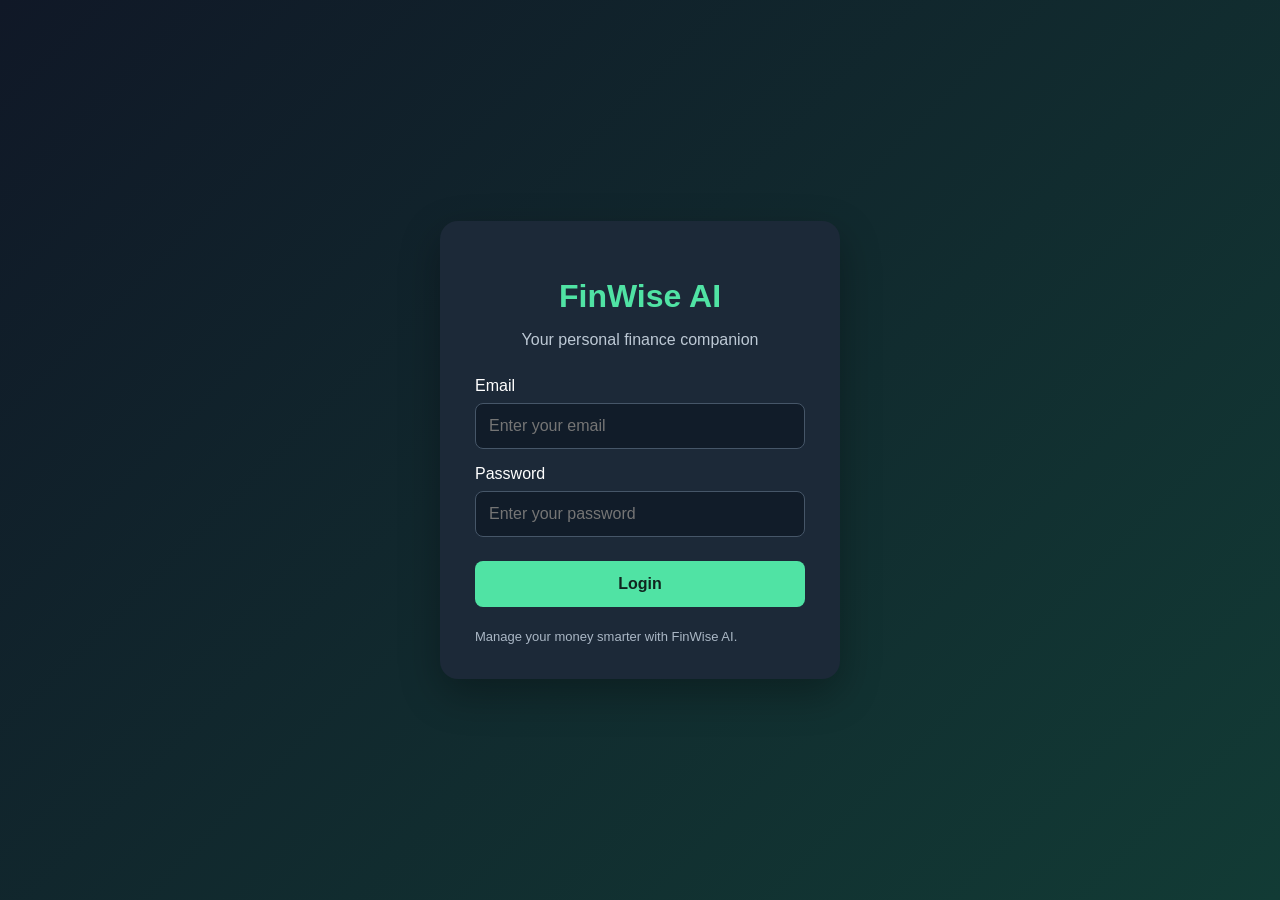
<file: templates/auth.html>
<!DOCTYPE html>
<html lang="en">
<head>
    <meta charset="UTF-8">
    <meta name="viewport" content="width=device-width, initial-scale=1.0">
    <title>FinWise AI - Login</title>
    <style>
        * {
            box-sizing: border-box;
        }

        body {
            margin: 0;
            min-height: 100vh;
            display: flex;
            align-items: center;
            justify-content: center;
            font-family: Arial, sans-serif;
            background: linear-gradient(135deg, #101827, #123b35);
            color: white;
            padding: 20px;
        }

        .login-box {
            width: 100%;
            max-width: 400px;
            padding: 35px;
            border-radius: 18px;
            background: #1c2938;
            box-shadow: 0 15px 40px rgba(0, 0, 0, 0.3);
        }

        h1 {
            text-align: center;
            color: #50e3a4;
            margin-bottom: 8px;
        }

        p {
            text-align: center;
            color: #bdc9d5;
            margin-bottom: 28px;
        }

        label {
            display: block;
            margin: 16px 0 8px;
        }

        input {
            width: 100%;
            padding: 13px;
            border: 1px solid #465668;
            border-radius: 8px;
            background: #111c29;
            color: white;
            font-size: 16px;
        }

        button {
            width: 100%;
            margin-top: 24px;
            padding: 14px;
            border: none;
            border-radius: 8px;
            background: #50e3a4;
            color: #10251f;
            font-size: 16px;
            font-weight: bold;
            cursor: pointer;
        }

        button:hover {
            background: #35cb8c;
        }

        .footer {
            margin-top: 22px;
            font-size: 13px;
            color: #aab7c5;
        }
    </style>
</head>
<body>
    <div class="login-box">
        <h1>FinWise AI</h1>
        <p>Your personal finance companion</p>

        <form method="POST">
            <label for="email">Email</label>
            <input
                type="email"
                id="email"
                name="email"
                placeholder="Enter your email"
                required
            >

            <label for="password">Password</label>
            <input
                type="password"
                id="password"
                name="password"
                placeholder="Enter your password"
                required
            >

            <button type="submit">Login</button>
        </form>

        <div class="footer">
            Manage your money smarter with FinWise AI.
        </div>
    </div>
</body>
</html>
</file>
